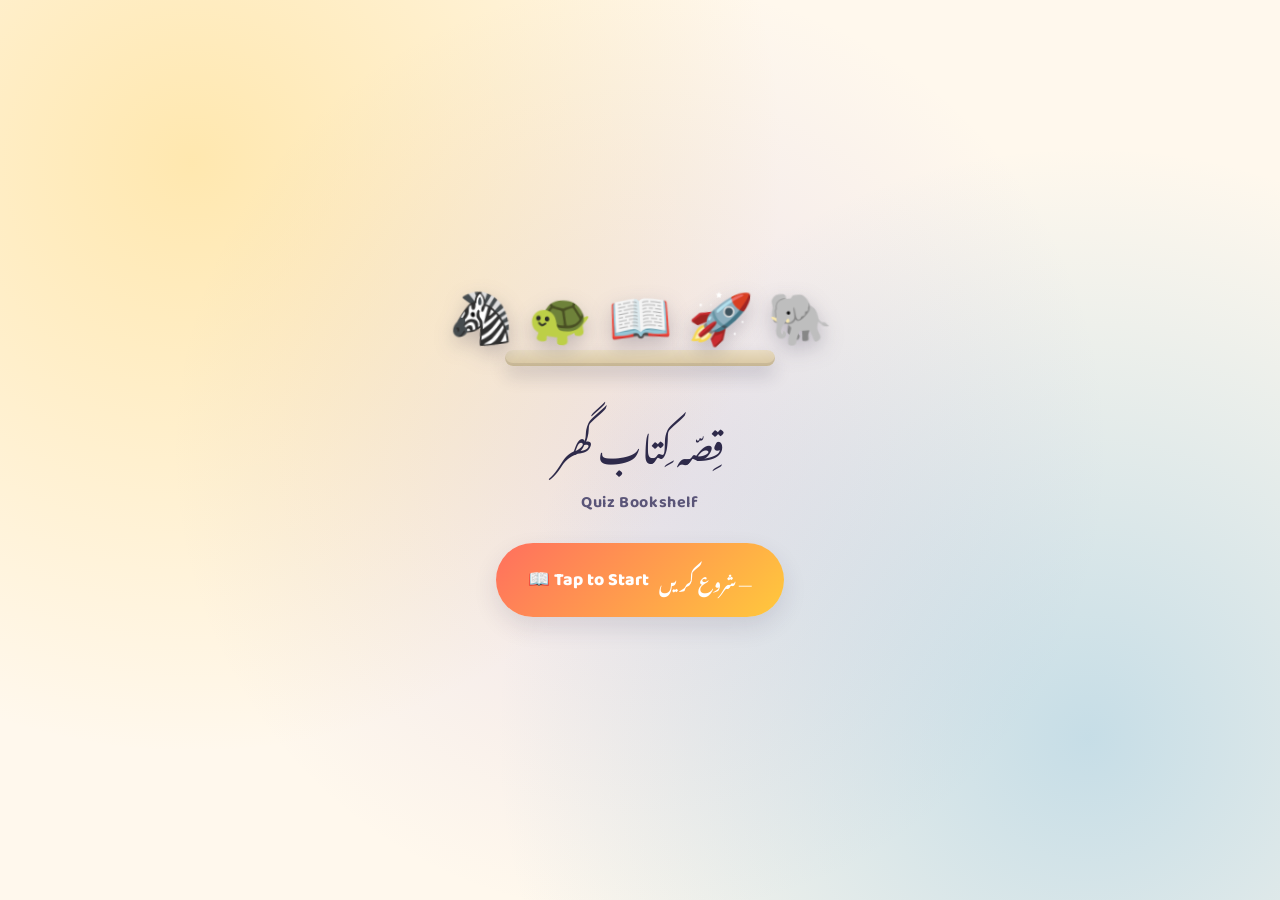
<file: index.html>
<!DOCTYPE html>
<html lang="en">
<head>
<meta charset="UTF-8">
<meta name="viewport" content="width=device-width, initial-scale=1.0">
<title>Quiz Bookshelf | قِصّہ کِتاب گھر</title>
<link rel="preconnect" href="https://fonts.googleapis.com">
<link rel="preconnect" href="https://fonts.gstatic.com" crossorigin>
<link href="https://fonts.googleapis.com/css2?family=Baloo+2:wght@500;600;700;800&family=Nunito:ital,wght@0,400;0,600;0,700;1,700&family=Noto+Nastaliq+Urdu:wght@500;700&family=Noto+Sans+Arabic:wght@500;600;700&display=swap" rel="stylesheet">
<link rel="stylesheet" href="style.css">
</head>
<body>
<div id="splashScreen">
  <div class="splash-shelf-wrap">
    <span class="splash-sparkle" style="top:-22px; left:-26px; animation-delay:.3s;">✨</span>
    <span class="splash-sparkle" style="top:-6px; right:-30px; animation-delay:1s;">⭐</span>
    <span class="splash-sparkle" style="bottom:-4px; left:44%; animation-delay:1.6s;">✨</span>
    <div class="splash-shelf">
      <div class="splash-book" style="--tilt:-6deg;">🦓</div>
      <div class="splash-book" style="--tilt:4deg;">🐢</div>
      <div class="splash-book" style="--tilt:-3deg;">📖</div>
      <div class="splash-book" style="--tilt:5deg;">🚀</div>
      <div class="splash-book" style="--tilt:-4deg;">🐘</div>
    </div>
    <div class="splash-plank"></div>
  </div>
  <div class="splash-title-wrap">
    <p class="splash-title-ur">قِصّہ کِتاب گھر</p>
    <p class="splash-title-en">Quiz Bookshelf</p>
  </div>
  <button class="splash-start-btn" id="splashStartBtn" aria-label="Tap to start — شروع کریں">
    📖 Tap to Start <span class="ur">— شروع کریں</span>
  </button>
</div>

<div id="app"></div>

<script src="shared.js"></script>
<script>
/* ============================ QUIZ-ONLY APP ============================ */
let view = 'home'; // home | bookDetail | quiz | result
let currentBookId = null;
let quizState = null; // {questions, pos, score, answeredThis, mode:'page'|'combined', pageLabel}

const app = document.getElementById('app');

function topbar(){
  return `
  <div class="topbar">
    <div class="brand">
      <div class="brand-badge">📚</div>
      <div class="brand-text">${esc(t('title'))}<small>قِصّہ کِتاب گھر</small></div>
    </div>
    <div class="topbar-actions">
      <button class="pill-btn ghost" id="langBtn">🌐 ${esc(t('langToggle'))}</button>
    </div>
  </div>`;
}
function bindTopbar(){
  const langBtn = document.getElementById('langBtn');
  if(langBtn) langBtn.addEventListener('click', ()=>{ lang = lang==='en'?'ur':'en'; localStorage.setItem(LANG_KEY, lang); setLangDir(); render(); });
}

/* ---------- Home ---------- */
function renderHome(){
  const books = data.books;
  const rows = [];
  for(let i=0;i<books.length;i+=4) rows.push(books.slice(i,i+4));

  const shelfHTML = books.length===0
    ? `<div class="empty-shelf">📖<br><br>${esc(t('noBooks'))}</div>`
    : rows.map(row => `
        <div class="shelf-books">
          ${row.map(b=>`
            <button class="book-card" style="--tilt:${(Math.random()*6-3).toFixed(1)}deg; background:linear-gradient(160deg, ${b.color}, ${shade(b.color,-18)});" data-book="${b.id}">
              <div class="book-icon">${b.icon||'📗'}</div>
              <div class="book-title-ur">${esc(b.title)}</div>
              <div class="book-meta">${esc(t('pagesCount')(b.pages.length))} · ${esc(t('questionsCount')(bookQuestionCount(b)))}</div>
            </button>`).join('')}
        </div>
        <div class="shelf-plank"></div>
      `).join('');

  app.innerHTML = `
    ${topbar()}
    <div class="hero">
      <h1>${esc(t('title'))}</h1>
      <div class="ur-title">قِصّہ کِتاب گھر</div>
      <p>${esc(t('subtitle'))}</p>
    </div>
    <div class="shelf-row">${shelfHTML}</div>
  `;
  bindTopbar();
  app.querySelectorAll('.book-card').forEach(btn=>{
    btn.addEventListener('click', ()=>{
      currentBookId = btn.dataset.book;
      view = 'bookDetail';
      render();
    });
  });
}

/* ---------- Book detail: pick a page or the full-book quiz ---------- */
function renderBookDetail(){
  const book = data.books.find(b=>b.id===currentBookId);
  const pages = sortedPages(book);
  const total = bookQuestionCount(book);

  const pagesHTML = pages.length===0
    ? `<div class="empty-shelf">📄<br><br>${esc(t('noPagesInBook'))}</div>`
    : `<div class="pages-grid">
        ${pages.map(p=>`
          <button class="page-card" data-page="${p.id}" ${p.questions.length===0?'disabled style="opacity:.5;"':''}>
            <div class="page-num">${esc(t('page')(p.number))}</div>
            <div class="page-sub">${esc(t('questionsCount')(p.questions.length))}</div>
          </button>`).join('')}
      </div>`;

  app.innerHTML = `
    ${topbar()}
    <div class="book-detail-header">
      <button class="pill-btn ghost" id="backHomeBtn">← ${esc(t('backHome'))}</button>
      <div class="book-detail-title">
        <span class="icon">${esc(book.icon)}</span>
        <span class="ur">${esc(book.title)}</span>
      </div>
      <div></div>
    </div>
    ${total>0 ? `
      <div class="full-quiz-card">
        <div class="fq-text">
          <span class="fq-icon">🏆</span>
          <div>
            <h3>${esc(t('fullQuizTitle'))}</h3>
            <p>${esc(t('fullQuizDesc'))} · ${esc(t('questionsCount')(total))}</p>
          </div>
        </div>
        <button id="fullQuizBtn">${esc(t('startQuizBtn'))} →</button>
      </div>` : ''}
    ${pagesHTML}
  `;
  bindTopbar();
  document.getElementById('backHomeBtn').addEventListener('click', ()=>{ view='home'; currentBookId=null; render(); });
  const fqBtn = document.getElementById('fullQuizBtn');
  if(fqBtn) fqBtn.addEventListener('click', ()=> startQuiz(currentBookId, null));
  app.querySelectorAll('.page-card:not([disabled])').forEach(btn=>{
    btn.addEventListener('click', ()=> startQuiz(currentBookId, btn.dataset.page));
  });
}

/* ---------- Quiz ---------- */
function shuffleArray(arr){
  const a = arr.slice();
  for(let i=a.length-1;i>0;i--){
    const j = Math.floor(Math.random()*(i+1));
    [a[i],a[j]] = [a[j],a[i]];
  }
  return a;
}
/* Returns a fresh copy of the question with its options (and correct index) shuffled. */
function shuffleQuestionOptions(q){
  const order = shuffleArray(q.options.map((_,i)=>i)); // shuffled list of original indices
  return {
    ...q,
    options: order.map(i=>q.options[i]),
    correct: order.indexOf(q.correct)
  };
}
function startQuiz(bookId, pageId){
  currentBookId = bookId;
  const book = data.books.find(b=>b.id===bookId);
  let questions, pageLabel;
  if(pageId){
    const page = book.pages.find(p=>p.id===pageId);
    questions = page.questions.slice();
    pageLabel = t('page')(page.number);
  } else {
    questions = sortedPages(book).flatMap(p=>p.questions);
    pageLabel = t('fullQuizTitle');
  }
  if(questions.length===0){ alert(t('pageEmptyNote')); return; }
  questions = shuffleArray(questions).map(shuffleQuestionOptions);
  quizState = { questions, pos:0, score:0, answeredThis:false, mode: pageId?'page':'combined', pageId, pageLabel };
  view='quiz';
  render();
}
function renderQuiz(){
  const book = data.books.find(b=>b.id===currentBookId);
  const q = quizState.questions[quizState.pos];
  const total = quizState.questions.length;
  const pct = Math.round((quizState.pos)/total*100);

  app.innerHTML = `
    ${topbar()}
    <div class="quiz-header">
      <button class="pill-btn ghost" id="backHomeBtn">← ${esc(t('backToBook'))}</button>
      <div class="quiz-book-title">${esc(book.icon)} ${esc(book.title)} — <span style="font-size:1rem;">${esc(quizState.pageLabel)}</span></div>
      <div style="font-weight:700;color:var(--ink-soft);">${esc(t('question'))} ${quizState.pos+1} ${esc(t('of'))} ${total}</div>
    </div>
    <div class="progress-track"><div class="progress-fill" style="width:${pct}%"></div></div>
    <div class="question-card"><div class="question-text">${esc(q.text)}</div></div>
    <div class="options-grid" id="optionsGrid">
      ${q.options.map((opt,i)=>`
        <div class="option-card" data-idx="${i}">
          <button class="flip-trigger">
            <div class="card-inner">
              <div class="card-face card-front">${esc(opt)}</div>
              <div class="card-face card-back"><span class="icon"></span><span class="back-text"></span><span class="label"></span></div>
            </div>
          </button>
        </div>`).join('')}
    </div>
    <div class="quiz-footer">
      <div></div>
      <button class="next-btn" id="nextBtn">${quizState.pos===total-1 ? esc(t('finish')) : esc(t('next'))} →</button>
    </div>
  `;
  document.getElementById('backHomeBtn').addEventListener('click', ()=>{ view='bookDetail'; quizState=null; render(); });

  app.querySelectorAll('.option-card').forEach(card=>{
    card.querySelector('.flip-trigger').addEventListener('click', ()=>{
      if(quizState.answeredThis) return;
      quizState.answeredThis = true;
      const idx = parseInt(card.dataset.idx,10);
      const isCorrect = idx === q.correct;
      card.classList.add('flipped', isCorrect?'correct':'incorrect');
      card.querySelector('.card-back .icon').textContent = isCorrect ? '✓' : '✕';
      card.querySelector('.card-back .back-text').textContent = q.options[idx];
      card.querySelector('.card-back .label').textContent = isCorrect ? t('flipHintCorrect') : t('flipHintIncorrect');
      if(isCorrect) quizState.score++;
      app.querySelectorAll('.option-card').forEach(c=>{
        c.classList.add('disabled');
        const ci = parseInt(c.dataset.idx,10);
        if(ci===q.correct && c!==card){
          c.classList.add('flipped','correct');
          c.querySelector('.card-back .icon').textContent='✓';
          c.querySelector('.card-back .back-text').textContent = q.options[ci];
          c.querySelector('.card-back .label').textContent = t('flipHintCorrectAnswer');
        }
      });
      document.getElementById('nextBtn').classList.add('show');
    });
  });

  document.getElementById('nextBtn').addEventListener('click', ()=>{
    if(quizState.pos < total-1){
      quizState.pos++; quizState.answeredThis=false; render();
    } else {
      view='result'; render();
    }
  });
}

/* ---------- Result ---------- */
function renderResult(){
  const book = data.books.find(b=>b.id===currentBookId);
  const total = quizState.questions.length;
  const score = quizState.score;
  const ratio = score/total;
  const stars = ratio>=1 ? '⭐⭐⭐' : ratio>=0.6 ? '⭐⭐' : ratio>0 ? '⭐' : '💫';
  const msg = ratio>=1 ? t('great') : ratio>=0.6 ? t('good') : ratio>0.3 ? t('okay') : t('practice');

  app.innerHTML = `
    ${topbar()}
    <div class="hero" style="margin-top:10px;">
      <div class="ur-title">${esc(book.icon)} ${esc(book.title)} — ${esc(quizState.pageLabel)}</div>
    </div>
    <div class="result-card">
      <div class="stars">${stars}</div>
      <p style="font-weight:800;font-size:1.1rem;">${esc(msg)}</p>
      <p style="color:var(--ink-soft);margin:0;">${esc(t('yourScore'))}</p>
      <p class="result-score">${score} / ${total}</p>
      <div class="result-actions">
        <button class="btn-solid" id="retakeBtn">🔁 ${esc(t('retake'))}</button>
        <button class="btn-outline" id="bookBtn2">📘 ${esc(t('backToBook'))}</button>
        <button class="btn-outline" id="homeBtn2">🏠 ${esc(t('home'))}</button>
      </div>
    </div>
  `;
  bindTopbar();
  document.getElementById('retakeBtn').addEventListener('click', ()=>{ startQuiz(currentBookId, quizState.pageId||null); });
  document.getElementById('bookBtn2').addEventListener('click', ()=>{ view='bookDetail'; quizState=null; render(); });
  document.getElementById('homeBtn2').addEventListener('click', ()=>{ view='home'; currentBookId=null; quizState=null; render(); });
}

/* ---------- Router ---------- */
function render(){
  setLangDir();
  if(view==='home') renderHome();
  else if(view==='bookDetail') renderBookDetail();
  else if(view==='quiz') renderQuiz();
  else if(view==='result') renderResult();
}
render();

/* ---------- Launch splash screen ---------- */
(function(){
  const splash = document.getElementById('splashScreen');
  if(!splash) return;
  let dismissed = false;
  function dismiss(){
    if(dismissed) return;
    dismissed = true;
    splash.classList.add('hide');
    document.removeEventListener('keydown', onKey);
    setTimeout(()=>{ splash.remove(); }, 550);
  }
  function onKey(e){ if(e.key==='Enter' || e.key===' '){ e.preventDefault(); dismiss(); } }
  splash.addEventListener('click', dismiss);
  document.addEventListener('keydown', onKey);
})();
</script>
</body>
</html>
</file>
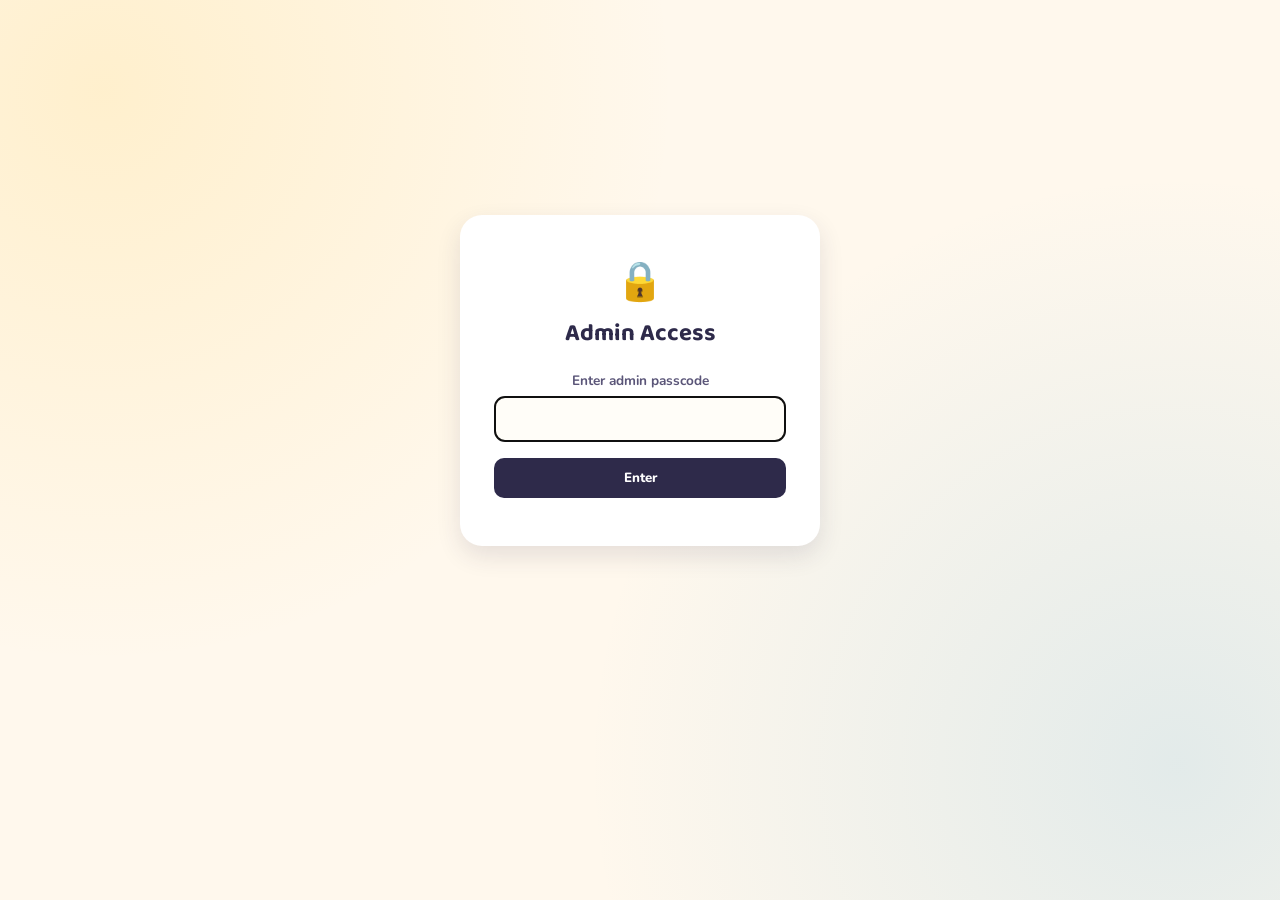
<file: admin.html>
<!DOCTYPE html>
<html lang="en">
<head>
<meta charset="UTF-8">
<meta name="viewport" content="width=device-width, initial-scale=1.0">
<title>Admin — Quiz Bookshelf</title>
<meta name="robots" content="noindex, nofollow">
<link rel="preconnect" href="https://fonts.googleapis.com">
<link rel="preconnect" href="https://fonts.gstatic.com" crossorigin>
<link href="https://fonts.googleapis.com/css2?family=Baloo+2:wght@500;600;700;800&family=Nunito:ital,wght@0,400;0,600;0,700;1,700&family=Noto+Nastaliq+Urdu:wght@500;700&family=Noto+Sans+Arabic:wght@500;600;700&display=swap" rel="stylesheet">
<link rel="stylesheet" href="style.css">
</head>
<body>
<div id="app"></div>

<script src="shared.js"></script>
<script>
/* ============================ ADMIN PASSCODE GATE ============================ */
/* NOTE: this is a light deterrent, not real security — anyone who views this
   file's source can read the passcode below. It just keeps casual visitors
   (and kids clicking around) from stumbling into the admin tools; it does not
   protect the data itself, since it all lives in the browser's localStorage.
   Change ADMIN_PASSCODE to whatever you like before you host this. */
const ADMIN_PASSCODE = 'kachwa2026';
let unlocked = sessionStorage.getItem('adminUnlocked') === '1';

const app = document.getElementById('app');

function renderGate(){
  app.innerHTML = `
    <div class="gate-wrap">
      <div class="gate-card">
        <div class="gate-icon">🔒</div>
        <h2>${esc(t('passcodeTitle'))}</h2>
        <div class="field">
          <label>${esc(t('passcodeLabel'))}</label>
          <input type="password" id="passcodeInput" autofocus>
        </div>
        <button class="btn-primary" id="passcodeBtn" style="width:100%;">${esc(t('passcodeBtn'))}</button>
        <div class="inline-msg bad" id="passcodeMsg"></div>
      </div>
    </div>
  `;
  const tryUnlock = ()=>{
    const val = document.getElementById('passcodeInput').value;
    if(val === ADMIN_PASSCODE){
      unlocked = true;
      sessionStorage.setItem('adminUnlocked','1');
      render();
    } else {
      document.getElementById('passcodeMsg').textContent = t('passcodeWrong');
    }
  };
  document.getElementById('passcodeBtn').addEventListener('click', tryUnlock);
  document.getElementById('passcodeInput').addEventListener('keydown', (e)=>{ if(e.key==='Enter') tryUnlock(); });
}

/* ============================ ADMIN APP ============================ */
let adminTab = 'books';
let adminSelectedBookId = null;
let adminSelectedPageId = null;
let editingBookId = null;
let newBookColor = PALETTE[0];
let newBookIcon = ICONS[0];
let editingPageId = null;
let editingQuestionId = null;
let currentOptionCount = 4; // how many option rows shown in the question form

function topbar(){
  return `
  <div class="topbar">
    <div class="brand">
      <div class="brand-badge">⚙️</div>
      <div class="brand-text">${esc(t('title'))}<small>ایڈمن</small></div>
    </div>
    <div class="topbar-actions">
      <button class="pill-btn ghost" id="langBtn">🌐 ${esc(t('langToggle'))}</button>
      <a class="pill-btn" href="index.html">🏠 ${esc(t('backHome'))}</a>
    </div>
  </div>`;
}
function bindTopbar(){
  const langBtn = document.getElementById('langBtn');
  if(langBtn) langBtn.addEventListener('click', ()=>{ lang = lang==='en'?'ur':'en'; localStorage.setItem(LANG_KEY, lang); setLangDir(); render(); });
}

function ensureSelections(){
  if(!adminSelectedBookId && data.books.length) adminSelectedBookId = data.books[0].id;
  const book = data.books.find(b=>b.id===adminSelectedBookId);
  if(book){
    const pages = sortedPages(book);
    if(!pages.find(p=>p.id===adminSelectedPageId)) adminSelectedPageId = pages.length ? pages[0].id : null;
  } else {
    adminSelectedPageId = null;
  }
  return book;
}

function renderAdmin(){
  app.innerHTML = `
    ${topbar()}
    <div class="admin-header"><h1 style="font-family:'Baloo 2',sans-serif;">${esc(t('adminTitle'))}</h1></div>
    <div class="tabs">
      <button class="tab-btn ${adminTab==='books'?'active':''}" data-tab="books">${esc(t('tabBooks'))}</button>
      <button class="tab-btn ${adminTab==='pages'?'active':''}" data-tab="pages">${esc(t('tabPages'))}</button>
      <button class="tab-btn ${adminTab==='questions'?'active':''}" data-tab="questions">${esc(t('tabQuestions'))}</button>
      <button class="tab-btn ${adminTab==='bulk'?'active':''}" data-tab="bulk">${esc(t('tabBulk'))}</button>
      <button class="tab-btn ${adminTab==='data'?'active':''}" data-tab="data">${esc(t('tabData'))}</button>
    </div>
    <div id="adminPanelHost"></div>
  `;
  bindTopbar();
  app.querySelectorAll('.tab-btn').forEach(b=>b.addEventListener('click', ()=>{ adminTab=b.dataset.tab; render(); }));
  const host = document.getElementById('adminPanelHost');
  if(adminTab==='books') host.innerHTML = booksPanelHTML();
  if(adminTab==='pages') host.innerHTML = pagesPanelHTML();
  if(adminTab==='questions') host.innerHTML = questionsPanelHTML();
  if(adminTab==='bulk') host.innerHTML = bulkPanelHTML();
  if(adminTab==='data') host.innerHTML = dataPanelHTML();
  bindAdminPanel();
}

/* ---- Books tab ---- */
function booksPanelHTML(){
  const editing = editingBookId ? data.books.find(b=>b.id===editingBookId) : null;
  return `
    <div class="panel">
      <h3>${editing ? t('edit') : esc(t('addBook'))}</h3>
      <div class="field">
        <label>${esc(t('bookTitleLabel'))}</label>
        <input type="text" class="urdu-input" id="bookTitleInput" placeholder="${esc(t('bookTitlePh'))}" value="${editing?esc(editing.title):''}">
      </div>
      <div class="row2">
        <div class="field">
          <label>${esc(t('colorLabel'))}</label>
          <div class="color-swatches" id="colorSwatches">
            ${PALETTE.map(c=>`<div class="swatch ${((editing?editing.color:newBookColor)===c)?'selected':''}" data-color="${c}" style="background:${c}"></div>`).join('')}
          </div>
        </div>
        <div class="field">
          <label>${esc(t('iconLabel'))}</label>
          <div class="icon-choices" id="iconChoices">
            ${ICONS.map(ic=>`<div class="icon-choice ${((editing?editing.icon:newBookIcon)===ic)?'selected':''}" data-icon="${ic}">${ic}</div>`).join('')}
          </div>
        </div>
      </div>
      <button class="btn-primary" id="saveBookBtn">${esc(t('saveBook'))}</button>
      ${editing ? `<button class="btn-secondary" id="cancelEditBtn" style="margin-inline-start:8px;">${esc(t('cancel'))}</button>` : ''}
    </div>
    <div class="panel">
      <h3>${esc(t('yourBooks'))}</h3>
      ${data.books.length===0 ? `<div class="empty-hint">${esc(t('noBooks'))}</div>` : data.books.map(b=>`
        <div class="list-row">
          <div>
            <span class="swatch-dot" style="background:${b.color}"></span>
            <span class="label">${b.icon} ${esc(b.title)}</span>
            <div class="sub">${t('pagesCount')(b.pages.length)} · ${t('questionsCount')(bookQuestionCount(b))}</div>
          </div>
          <div class="list-actions">
            <button class="btn-secondary" data-editbook="${b.id}">${esc(t('edit'))}</button>
            <button class="btn-danger" data-delbook="${b.id}">${esc(t('delete'))}</button>
          </div>
        </div>
      `).join('')}
    </div>
  `;
}

/* ---- Pages tab ---- */
function pagesPanelHTML(){
  const book = ensureSelections();
  const selectorHTML = `
    <div class="panel">
      <div class="field">
        <label>${esc(t('selectBook'))}</label>
        <select id="bookSelectPages" ${data.books.length===0?'disabled':''}>
          ${data.books.map(b=>`<option value="${b.id}" ${b.id===adminSelectedBookId?'selected':''}>${b.icon} ${esc(b.title)}</option>`).join('')}
        </select>
      </div>
    </div>`;
  if(!book){
    return selectorHTML + `<div class="panel"><div class="empty-hint">${esc(t('noBooks'))}</div></div>`;
  }
  const editing = editingPageId ? book.pages.find(p=>p.id===editingPageId) : null;
  const suggestedNext = book.pages.length ? Math.max(...book.pages.map(p=>p.number))+1 : 1;

  const formHTML = `
    <div class="panel">
      <h3>${editing ? t('edit') : esc(t('addPageTitle'))}</h3>
      <div class="field">
        <label>${esc(t('pageNumberLabel'))}</label>
        <input type="text" inputmode="numeric" id="pageNumberInput" placeholder="${esc(t('pageNumberPh'))}" value="${editing?editing.number:suggestedNext}">
      </div>
      <button class="btn-primary" id="savePageBtn">${esc(t('savePageBtn'))}</button>
      ${editing ? `<button class="btn-secondary" id="cancelPageEditBtn" style="margin-inline-start:8px;">${esc(t('cancel'))}</button>` : ''}
    </div>`;

  const pages = sortedPages(book);
  const listHTML = `
    <div class="panel">
      <h3>${esc(t('yourPages'))}</h3>
      ${pages.length===0 ? `<div class="empty-hint">${esc(t('noPagesYet'))}</div>` : pages.map(p=>`
        <div class="list-row">
          <div>
            <span class="label" style="font-family:'Baloo 2',sans-serif; direction:ltr;">${esc(t('page')(p.number))}</span>
            <div class="sub">${t('questionsCount')(p.questions.length)}</div>
          </div>
          <div class="list-actions">
            <button class="btn-secondary" data-editpage="${p.id}">${esc(t('edit'))}</button>
            <button class="btn-danger" data-delpage="${p.id}">${esc(t('delete'))}</button>
          </div>
        </div>
      `).join('')}
    </div>`;

  return selectorHTML + formHTML + listHTML;
}

/* ---- Questions tab (book + page scoped; supports 2-4 options) ---- */
function optionRowsHTML(existingOptions){
  const count = existingOptions ? existingOptions.length : currentOptionCount;
  let rows = '';
  for(let i=0;i<count;i++){
    rows += `
      <div class="opt-row">
        <span class="opt-letter">${String.fromCharCode(65+i)}</span>
        <input type="text" class="urdu-input" id="optInput${i}" value="${existingOptions?esc(existingOptions[i]):''}">
        ${count>2 ? `<button type="button" class="btn-secondary" data-removeopt="${i}">${esc(t('removeOption'))}</button>` : ''}
      </div>`;
  }
  return rows;
}
function bookPageSelectorsHTML(bookSelectId, pageSelectId){
  const book = ensureSelections();
  const pages = book ? sortedPages(book) : [];
  return `
    <div class="panel">
      <div class="row2">
        <div class="field">
          <label>${esc(t('selectBook'))}</label>
          <select id="${bookSelectId}" ${data.books.length===0?'disabled':''}>
            ${data.books.map(b=>`<option value="${b.id}" ${b.id===adminSelectedBookId?'selected':''}>${b.icon} ${esc(b.title)}</option>`).join('')}
          </select>
        </div>
        <div class="field">
          <label>${esc(t('selectPageLabel'))}</label>
          <select id="${pageSelectId}" ${pages.length===0?'disabled':''}>
            ${pages.map(p=>`<option value="${p.id}" ${p.id===adminSelectedPageId?'selected':''}>${esc(t('page')(p.number))}</option>`).join('')}
          </select>
        </div>
      </div>
    </div>`;
}
function questionsPanelHTML(){
  const book = ensureSelections();
  const selectorHTML = bookPageSelectorsHTML('bookSelect','pageSelect');
  const page = book ? sortedPages(book).find(p=>p.id===adminSelectedPageId) : null;

  if(!book || !page){
    return selectorHTML + `<div class="panel"><div class="empty-hint">${esc(t('pickBookFirst'))}</div></div>`;
  }

  const editing = editingQuestionId ? page.questions.find(q=>q.id===editingQuestionId) : null;
  if(editing) currentOptionCount = editing.options.length;

  const formHTML = `
    <div class="panel">
      <h3>${esc(t('addQuestionTitle'))}</h3>
      <div class="field">
        <label>${esc(t('questionLabel'))}</label>
        <textarea class="urdu-input" id="qTextInput" placeholder="${esc(t('questionPh'))}">${editing?esc(editing.text):''}</textarea>
      </div>
      <div class="field">
        <label>${esc(t('optionLabel'))}</label>
        <div id="optionRowsHost">${optionRowsHTML(editing?editing.options:null)}</div>
        ${currentOptionCount<4 ? `<button type="button" class="btn-secondary" id="addOptionBtn">${esc(t('addOption'))}</button>` : ''}
      </div>
      <div class="field">
        <label>${esc(t('correctLabel'))}</label>
        <select id="correctSelect">
          ${Array.from({length:currentOptionCount}).map((_,i)=>`<option value="${i}" ${editing && editing.correct===i?'selected':''}>${String.fromCharCode(65+i)}</option>`).join('')}
        </select>
      </div>
      <button class="btn-primary" id="saveQuestionBtn">${editing?esc(t('updateQuestionBtn')):esc(t('addQuestionBtn'))}</button>
      ${editing ? `<button class="btn-secondary" id="cancelQEditBtn" style="margin-inline-start:8px;">${esc(t('cancel'))}</button>` : ''}
    </div>`;

  const listHTML = `
    <div class="panel">
      <h3>${esc(t('existingQuestions'))} — ${esc(t('page')(page.number))}</h3>
      ${page.questions.length===0 ? `<div class="empty-hint">${esc(t('noQuestionsInBook'))}</div>` : page.questions.map((q,qi)=>`
        <div class="q-item">
          <div class="q-text">${qi+1}. ${esc(q.text)}</div>
          <div class="opts">
            ${q.options.map((o,i)=>`<span class="${i===q.correct?'correct-opt':''}">${String.fromCharCode(65+i)}) ${esc(o)}</span>`).join('')}
          </div>
          <div class="q-actions">
            <button class="btn-secondary" data-editq="${q.id}">${esc(t('edit'))}</button>
            <button class="btn-danger" data-delq="${q.id}">${esc(t('delete'))}</button>
          </div>
        </div>
      `).join('')}
    </div>`;

  return selectorHTML + formHTML + listHTML;
}

/* ---- Bulk import tab (book + page scoped; accepts 2-4 options; C/D optional) ---- */
function bulkPanelHTML(){
  const book = ensureSelections();
  const selectorHTML = bookPageSelectorsHTML('bulkBookSelect','bulkPageSelect');

  return `
    ${selectorHTML}
    <div class="panel">
      <h3>${esc(t('bulkTitle'))}</h3>
      <div class="help-box">${esc(t('bulkHelp'))}</div>
      <div class="field">
        <label>${esc(t('bulkTitle'))}</label>
        <textarea class="urdu-input" id="bulkTextArea" placeholder="${esc(t('bulkPlaceholder'))}" style="min-height:220px;" ${!book?'disabled':''}></textarea>
      </div>
      <button class="btn-primary" id="bulkParseBtn" ${!book?'disabled':''}>${esc(t('bulkParse'))}</button>
      ${!book ? `<div class="empty-hint">${esc(t('noBooks'))}</div>` : ''}
      <div class="inline-msg" id="bulkMsg"></div>
    </div>
  `;
}

/* ---- Data / backup tab ---- */
function dataPanelHTML(){
  return `
    <div class="panel">
      <h3>${esc(t('dataTitle'))}</h3>
      <p class="empty-hint" style="padding:0 0 10px;">${esc(t('dataSubtitle'))}</p>
      <div class="data-actions">
        <button class="btn-primary" id="exportBtn">⬇️ ${esc(t('dataExport'))}</button>
        <button class="btn-secondary" id="importBtn">⬆️ ${esc(t('dataImport'))}</button>
        <button class="btn-danger" id="resetBtn">${esc(t('dataReset'))}</button>
      </div>
      <input type="file" id="jsonFileInput" accept="application/json">
      <div class="inline-msg" id="dataMsg"></div>
    </div>
  `;
}

/* ---- Admin bindings ---- */
function bindAdminPanel(){
  if(adminTab==='books'){
    document.querySelectorAll('#colorSwatches .swatch').forEach(sw=>{
      sw.addEventListener('click', ()=>{
        document.querySelectorAll('#colorSwatches .swatch').forEach(s=>s.classList.remove('selected'));
        sw.classList.add('selected');
        newBookColor = sw.dataset.color;
      });
    });
    document.querySelectorAll('#iconChoices .icon-choice').forEach(ic=>{
      ic.addEventListener('click', ()=>{
        document.querySelectorAll('#iconChoices .icon-choice').forEach(s=>s.classList.remove('selected'));
        ic.classList.add('selected');
        newBookIcon = ic.dataset.icon;
      });
    });
    document.getElementById('saveBookBtn').addEventListener('click', ()=>{
      const title = document.getElementById('bookTitleInput').value.trim();
      if(!title){ return; }
      const selectedColor = document.querySelector('#colorSwatches .swatch.selected')?.dataset.color || PALETTE[0];
      const selectedIcon = document.querySelector('#iconChoices .icon-choice.selected')?.dataset.icon || ICONS[0];
      if(editingBookId){
        const b = data.books.find(x=>x.id===editingBookId);
        b.title=title; b.color=selectedColor; b.icon=selectedIcon;
      } else {
        data.books.push({ id:uid('b'), title, color:selectedColor, icon:selectedIcon, pages:[] });
      }
      editingBookId=null; saveData(data); render();
    });
    const cancelBtn = document.getElementById('cancelEditBtn');
    if(cancelBtn) cancelBtn.addEventListener('click', ()=>{ editingBookId=null; render(); });
    document.querySelectorAll('[data-editbook]').forEach(b=>b.addEventListener('click', ()=>{
      editingBookId = b.dataset.editbook; render();
    }));
    document.querySelectorAll('[data-delbook]').forEach(b=>b.addEventListener('click', ()=>{
      if(confirm(t('deleteBookConfirm'))){
        data.books = data.books.filter(x=>x.id!==b.dataset.delbook);
        if(adminSelectedBookId===b.dataset.delbook){ adminSelectedBookId=null; adminSelectedPageId=null; }
        saveData(data); render();
      }
    }));
  }

  if(adminTab==='pages'){
    const sel = document.getElementById('bookSelectPages');
    if(sel) sel.addEventListener('change', ()=>{ adminSelectedBookId=sel.value; adminSelectedPageId=null; editingPageId=null; render(); });
    const saveP = document.getElementById('savePageBtn');
    if(saveP) saveP.addEventListener('click', ()=>{
      const book = data.books.find(b=>b.id===adminSelectedBookId);
      const num = parseInt(document.getElementById('pageNumberInput').value,10);
      if(!book || isNaN(num)) return;
      if(editingPageId){
        const p = book.pages.find(x=>x.id===editingPageId);
        p.number = num;
      } else {
        book.pages.push({ id:uid('pg'), number:num, questions:[] });
      }
      editingPageId=null; saveData(data); render();
    });
    const cancelP = document.getElementById('cancelPageEditBtn');
    if(cancelP) cancelP.addEventListener('click', ()=>{ editingPageId=null; render(); });
    document.querySelectorAll('[data-editpage]').forEach(b=>b.addEventListener('click', ()=>{
      editingPageId = b.dataset.editpage; render();
    }));
    document.querySelectorAll('[data-delpage]').forEach(b=>b.addEventListener('click', ()=>{
      if(confirm(t('deletePageConfirm'))){
        const book = data.books.find(b=>b.id===adminSelectedBookId);
        book.pages = book.pages.filter(p=>p.id!==b.dataset.delpage);
        if(adminSelectedPageId===b.dataset.delpage) adminSelectedPageId=null;
        saveData(data); render();
      }
    }));
  }

  if(adminTab==='questions'){
    const bookSel = document.getElementById('bookSelect');
    if(bookSel) bookSel.addEventListener('change', ()=>{ adminSelectedBookId=bookSel.value; adminSelectedPageId=null; editingQuestionId=null; currentOptionCount=4; render(); });
    const pageSel = document.getElementById('pageSelect');
    if(pageSel) pageSel.addEventListener('change', ()=>{ adminSelectedPageId=pageSel.value; editingQuestionId=null; currentOptionCount=4; render(); });

    const addOptBtn = document.getElementById('addOptionBtn');
    if(addOptBtn) addOptBtn.addEventListener('click', ()=>{
      if(currentOptionCount<4){ currentOptionCount++; render(); }
    });
    document.querySelectorAll('[data-removeopt]').forEach(b=>b.addEventListener('click', ()=>{
      if(currentOptionCount>2){ currentOptionCount--; render(); }
    }));

    const saveQ = document.getElementById('saveQuestionBtn');
    if(saveQ) saveQ.addEventListener('click', ()=>{
      const book = data.books.find(b=>b.id===adminSelectedBookId);
      const page = book.pages.find(p=>p.id===adminSelectedPageId);
      const text = document.getElementById('qTextInput').value.trim();
      const opts = Array.from({length:currentOptionCount}).map((_,i)=>document.getElementById('optInput'+i).value.trim());
      const correct = parseInt(document.getElementById('correctSelect').value,10);
      if(!text || opts.some(o=>!o)) return;
      if(editingQuestionId){
        const q = page.questions.find(x=>x.id===editingQuestionId);
        q.text=text; q.options=opts; q.correct=correct;
      } else {
        page.questions.push({ id:uid('q'), text, options:opts, correct });
      }
      editingQuestionId=null; currentOptionCount=4; saveData(data); render();
    });
    const cancelQ = document.getElementById('cancelQEditBtn');
    if(cancelQ) cancelQ.addEventListener('click', ()=>{ editingQuestionId=null; currentOptionCount=4; render(); });
    document.querySelectorAll('[data-editq]').forEach(b=>b.addEventListener('click', ()=>{
      editingQuestionId=b.dataset.editq; render();
    }));
    document.querySelectorAll('[data-delq]').forEach(b=>b.addEventListener('click', ()=>{
      const book = data.books.find(b=>b.id===adminSelectedBookId);
      const page = book.pages.find(p=>p.id===adminSelectedPageId);
      page.questions = page.questions.filter(q=>q.id!==b.dataset.delq);
      saveData(data); render();
    }));
  }

  if(adminTab==='bulk'){
    const bookSel = document.getElementById('bulkBookSelect');
    if(bookSel) bookSel.addEventListener('change', ()=>{ adminSelectedBookId=bookSel.value; adminSelectedPageId=null; render(); });
    const pageSel = document.getElementById('bulkPageSelect');
    if(pageSel) pageSel.addEventListener('change', ()=>{ adminSelectedPageId=pageSel.value; render(); });

    const parseBtn = document.getElementById('bulkParseBtn');
    if(parseBtn) parseBtn.addEventListener('click', ()=>{
      const raw = document.getElementById('bulkTextArea').value;
      const msgEl = document.getElementById('bulkMsg');
      const book = data.books.find(b=>b.id===adminSelectedBookId);
      if(!book) return;

      const sections = splitByPageMarkers(raw);
      let totalImported = 0;
      let pagesTouched = 0;

      if(sections){
        // multi-page mode: route each section to its page, creating pages as needed
        sections.forEach(sec=>{
          const parsed = parseBulkText(sec.text);
          if(parsed.length===0) return;
          let page = book.pages.find(p=>p.number===sec.number);
          if(!page){ page = { id:uid('pg'), number:sec.number, questions:[] }; book.pages.push(page); }
          parsed.forEach(p=> page.questions.push({ id:uid('q'), text:p.text, options:p.options, correct:p.correct }));
          totalImported += parsed.length;
          pagesTouched++;
        });
        if(totalImported===0){
          msgEl.textContent = t('bulkNoneFound'); msgEl.className='inline-msg bad'; return;
        }
        saveData(data);
        msgEl.textContent = t('bulkSuccessMulti')(totalImported, pagesTouched); msgEl.className='inline-msg ok';
        document.getElementById('bulkTextArea').value='';
        render();
      } else {
        // single-page mode: use the page selected in the dropdown (existing behaviour)
        const page = book.pages.find(p=>p.id===adminSelectedPageId);
        if(!page){
          msgEl.textContent = t('pickBookFirst'); msgEl.className='inline-msg bad'; return;
        }
        const parsed = parseBulkText(raw);
        if(parsed.length===0){
          msgEl.textContent = t('bulkNoneFound'); msgEl.className='inline-msg bad'; return;
        }
        parsed.forEach(p=> page.questions.push({ id:uid('q'), text:p.text, options:p.options, correct:p.correct }));
        saveData(data);
        msgEl.textContent = t('bulkSuccess')(parsed.length); msgEl.className='inline-msg ok';
        document.getElementById('bulkTextArea').value='';
      }
    });
  }

  if(adminTab==='data'){
    document.getElementById('exportBtn').addEventListener('click', ()=>{
      const blob = new Blob([JSON.stringify(data,null,2)], {type:'application/json'});
      const url = URL.createObjectURL(blob);
      const a = document.createElement('a');
      a.href=url; a.download='quiz-bookshelf-data.json'; a.click();
      URL.revokeObjectURL(url);
    });
    const fileInput = document.getElementById('jsonFileInput');
    document.getElementById('importBtn').addEventListener('click', ()=> fileInput.click());
    fileInput.addEventListener('change', (e)=>{
      const file = e.target.files[0];
      if(!file) return;
      const reader = new FileReader();
      reader.onload = ()=>{
        const msgEl = document.getElementById('dataMsg');
        try{
          let parsed = JSON.parse(reader.result);
          if(!parsed.books || !Array.isArray(parsed.books)) throw new Error('bad shape');
          parsed = migrateToPages(parsed);
          data = parsed; saveData(data);
          msgEl.textContent = t('dataImportedOk'); msgEl.className='inline-msg ok';
          adminSelectedBookId=null; adminSelectedPageId=null;
        }catch(err){
          msgEl.textContent = t('dataImportedBad'); msgEl.className='inline-msg bad';
        }
      };
      reader.readAsText(file);
      fileInput.value='';
    });
    document.getElementById('resetBtn').addEventListener('click', ()=>{
      if(confirm(t('dataResetConfirm'))){
        data = JSON.parse(JSON.stringify(SAMPLE_DATA)); saveData(data);
        adminSelectedBookId=null; adminSelectedPageId=null; render();
      }
    });
  }
}

/* ---- Bulk text parser (2-4 options; C/D optional) ---- */
function parseBulkText(raw){
  const blocks = raw.split(/\n\s*\n/).map(b=>b.trim()).filter(Boolean);
  const results = [];
  blocks.forEach(block=>{
    const lines = block.split('\n').map(l=>l.trim()).filter(Boolean);
    let qText=null, opts=['','','',''], correctLetter=null;
    lines.forEach(line=>{
      let m;
      if(m = line.match(/^Q[:\.]\s*(.+)$/i)) qText = m[1].trim();
      else if(m = line.match(/^A\)\s*(.+)$/i)) opts[0]=m[1].trim();
      else if(m = line.match(/^B\)\s*(.+)$/i)) opts[1]=m[1].trim();
      else if(m = line.match(/^C\)\s*(.+)$/i)) opts[2]=m[1].trim();
      else if(m = line.match(/^D\)\s*(.+)$/i)) opts[3]=m[1].trim();
      else if(m = line.match(/^Correct[:\.]\s*([ABCDabcd])/)) correctLetter = m[1].toUpperCase();
    });
    const filledOpts = opts.filter(o=>o);
    if(qText && filledOpts.length>=2 && correctLetter){
      const correctIdx = correctLetter.charCodeAt(0)-65;
      if(correctIdx < filledOpts.length){
        results.push({ text:qText, options:filledOpts, correct:correctIdx });
      }
    }
  });
  return results;
}

/* Splits pasted text into per-page sections wherever a line like "Page: 3" or
   "صفحہ: 3" appears. Returns null if no such marker is found anywhere, so the
   caller can fall back to single-page (dropdown-selected) import. */
function splitByPageMarkers(raw){
  const markerRegex = /^(?:page|صفحہ)\s*[:\.]?\s*(\d+)\s*$/i;
  const lines = raw.split('\n');
  let sections = [];
  let current = null;
  let found = false;
  lines.forEach(line=>{
    const m = line.trim().match(markerRegex);
    if(m){
      found = true;
      current = { number: parseInt(m[1],10), lines: [] };
      sections.push(current);
    } else if(current){
      current.lines.push(line);
    }
    // lines before the first marker (if any) are ignored — nothing to attach them to
  });
  if(!found) return null;
  return sections.map(s=>({ number:s.number, text:s.lines.join('\n') }));
}

/* ============================ ROUTER ============================ */
function render(){
  setLangDir();
  if(!unlocked){ renderGate(); return; }
  renderAdmin();
}
render();
</script>
</body>
</html>
</file>
<file: style.css>
:root{
  --bg:#FFF8ED;
  --bg-shelf:#E9DCC3;
  --ink:#2E2A4A;
  --ink-soft:#5A5578;
  --coral:#FF6F5E;
  --sky:#4EA5D9;
  --sun:#FFC93C;
  --grape:#8E6FCE;
  --leaf:#4CAF7D;
  --tangerine:#FF9F1C;
  --berry:#F45B69;
  --good:#3FA66B;
  --good-dark:#2C7A4E;
  --bad:#E4572E;
  --bad-dark:#B23E1D;
  --paper-line:#E4D6B8;
  --radius-lg:22px;
  --radius-md:14px;
  --shadow:0 10px 24px rgba(46,42,74,0.12);
  --shadow-sm:0 4px 10px rgba(46,42,74,0.10);
}
*{box-sizing:border-box;}
html,body{margin:0;padding:0;}
body{
  background:
    radial-gradient(circle at 8% 10%, rgba(255,201,60,0.18), transparent 40%),
    radial-gradient(circle at 92% 85%, rgba(78,165,217,0.16), transparent 42%),
    var(--bg);
  color:var(--ink);
  font-family:'Nunito', sans-serif;
  min-height:100vh;
  -webkit-font-smoothing:antialiased;
}
body[dir="rtl"]{ font-family:'Noto Sans Arabic','Nunito',sans-serif; }
.urdu{
  font-family:'Noto Nastaliq Urdu','Noto Sans Arabic', serif;
  direction:rtl;
  unicode-bidi:isolate;
  line-height:2.1;
}
.urdu.plain{ font-family:'Noto Sans Arabic','Noto Nastaliq Urdu',serif; line-height:1.9; }
#app{ max-width:1080px; margin:0 auto; padding:20px 20px 64px; }
button{ font-family:inherit; cursor:pointer; border:none; }
a{ color:inherit; }

/* ---------- Top bar ---------- */
.topbar{ display:flex; align-items:center; justify-content:space-between; gap:12px; margin-bottom:10px; flex-wrap:wrap; }
.brand{ display:flex; align-items:center; gap:10px; }
.brand-badge{ width:42px; height:42px; border-radius:12px; background:linear-gradient(135deg,var(--coral),var(--sun)); display:flex; align-items:center; justify-content:center; font-size:22px; box-shadow:var(--shadow-sm); transform:rotate(-6deg); }
.brand-text{ font-family:'Baloo 2',sans-serif; font-weight:800; font-size:1.3rem; letter-spacing:.2px; }
.brand-text small{ display:block; font-family:'Noto Nastaliq Urdu',serif; font-weight:500; font-size:1rem; color:var(--ink-soft); direction:rtl; }
.topbar-actions{ display:flex; gap:8px; align-items:center; }
.pill-btn{
  background:#fff; color:var(--ink); border:2px solid var(--ink); border-radius:999px;
  padding:8px 16px; font-weight:700; font-size:.88rem; display:flex; align-items:center; gap:6px;
  transition:transform .15s ease, box-shadow .15s ease;
}
.pill-btn:hover{ transform:translateY(-2px); box-shadow:var(--shadow-sm); }
.pill-btn.ghost{ border-color:#D8CBAA; color:var(--ink-soft); }
.pill-btn.admin{ background:var(--ink); color:#fff; border-color:var(--ink); }

/* ---------- Hero / shelf header ---------- */
.hero{ text-align:center; margin:28px 0 8px; }
.hero h1{ font-family:'Baloo 2',sans-serif; font-size:2.4rem; margin:0 0 4px; color:var(--ink); }
.hero .ur-title{ font-family:'Noto Nastaliq Urdu',serif; font-size:2rem; direction:rtl; color:var(--coral); margin:0 0 10px; }
.hero p{ color:var(--ink-soft); font-weight:600; margin:0; }

.shelf-row{ margin-top:30px; }
.shelf-books{
  display:grid; grid-template-columns:repeat(auto-fill, minmax(150px,1fr)); gap:22px 18px;
  align-items:end; padding-bottom:14px;
}
.shelf-plank{
  height:16px; border-radius:8px;
  background:linear-gradient(180deg, var(--bg-shelf), #D8C6A0);
  box-shadow:0 8px 14px rgba(46,42,74,0.15), inset 0 -3px 0 rgba(0,0,0,0.08);
  margin-top:-6px;
}
.book-card{
  position:relative; border-radius:10px 10px 4px 4px; padding:16px 12px 14px;
  min-height:190px; display:flex; flex-direction:column; justify-content:flex-end;
  color:#fff; box-shadow:var(--shadow-sm); transform:rotate(var(--tilt,0deg));
  transition:transform .2s ease, box-shadow .2s ease;
  border:none; text-align:center;
}
.book-card::before{
  content:""; position:absolute; left:8px; top:0; bottom:0; width:6px;
  background:rgba(255,255,255,0.35); border-radius:4px;
}
.book-card:hover{ transform:translateY(-6px) rotate(0deg); box-shadow:var(--shadow); }
.book-icon{ font-size:2rem; margin-bottom:10px; filter:drop-shadow(0 2px 2px rgba(0,0,0,.15)); }
.book-title-ur{ font-family:'Noto Nastaliq Urdu',serif; font-size:1.25rem; direction:rtl; margin:0 0 4px; }
.book-meta{ font-size:.75rem; opacity:.92; font-weight:700; }
.empty-shelf{
  grid-column:1/-1; text-align:center; padding:40px 20px; color:var(--ink-soft);
  border:2px dashed #D8CBAA; border-radius:var(--radius-md); background:rgba(255,255,255,0.5);
}

/* ---------- Book detail (pages picker) ---------- */
.book-detail-header{ display:flex; align-items:center; justify-content:space-between; margin:18px 0 20px; gap:10px; flex-wrap:wrap; }
.book-detail-title{ display:flex; align-items:center; gap:10px; }
.book-detail-title .icon{ font-size:2rem; }
.book-detail-title .ur{ font-family:'Noto Nastaliq Urdu',serif; direction:rtl; font-size:1.8rem; color:var(--ink); }
.full-quiz-card{
  border-radius:var(--radius-lg); padding:22px 24px; color:#fff; box-shadow:var(--shadow);
  display:flex; align-items:center; justify-content:space-between; gap:16px; margin-bottom:26px;
  background:linear-gradient(120deg,var(--grape),var(--sky)); flex-wrap:wrap;
}
.full-quiz-card .fq-text{ display:flex; align-items:center; gap:14px; }
.full-quiz-card .fq-icon{ font-size:2.2rem; }
.full-quiz-card h3{ font-family:'Baloo 2',sans-serif; margin:0 0 2px; font-size:1.3rem; }
.full-quiz-card p{ margin:0; opacity:.9; font-size:.9rem; font-weight:600; }
.full-quiz-card button{ background:#fff; color:var(--grape); border-radius:999px; padding:11px 22px; font-weight:800; flex-shrink:0; }
.pages-grid{ display:grid; grid-template-columns:repeat(auto-fill, minmax(130px,1fr)); gap:16px; }
.page-card{
  background:#fff; border:2px solid #EFE3C8; border-radius:var(--radius-md); padding:18px 14px; text-align:center;
  transition:transform .15s ease, box-shadow .15s ease, border-color .15s ease;
}
.page-card:hover{ transform:translateY(-4px); box-shadow:var(--shadow-sm); border-color:var(--sky); }
.page-card .page-num{ font-family:'Baloo 2',sans-serif; font-weight:800; font-size:1.3rem; color:var(--ink); }
.page-card .page-sub{ font-size:.78rem; color:var(--ink-soft); font-weight:700; margin-top:4px; }

/* ---------- Quiz view ---------- */
.quiz-header{ display:flex; align-items:center; justify-content:space-between; margin:18px 0 6px; gap:10px; flex-wrap:wrap; }
.quiz-book-title{ font-family:'Noto Nastaliq Urdu',serif; direction:rtl; font-size:1.4rem; color:var(--ink); }
.progress-track{ height:10px; border-radius:999px; background:#EFE3C8; overflow:hidden; margin:10px 0 26px; }
.progress-fill{ height:100%; background:linear-gradient(90deg,var(--sun),var(--coral)); border-radius:999px; transition:width .4s ease; }
.question-card{
  background:#fff; border-radius:var(--radius-lg); padding:30px 26px; box-shadow:var(--shadow);
  margin-bottom:26px; position:relative; overflow:hidden;
}
.question-card::after{ content:"”"; position:absolute; right:14px; top:-18px; font-size:6rem; color:#F3E7CC; font-family:Georgia,serif; }
.question-text{ font-family:'Noto Nastaliq Urdu',serif; font-size:1.6rem; direction:rtl; text-align:right; color:var(--ink); position:relative; z-index:1; }
.options-grid{ display:grid; grid-template-columns:1fr 1fr; gap:16px; }
@media (max-width:560px){ .options-grid{ grid-template-columns:1fr; } }

.option-card{ perspective:1200px; height:128px; }
.option-card button.flip-trigger{ all:unset; display:block; width:100%; height:100%; cursor:pointer; }
.card-inner{
  position:relative; width:100%; height:100%; transition:transform .55s cubic-bezier(.4,.2,.2,1);
  transform-style:preserve-3d;
}
.option-card.flipped .card-inner{ transform:rotateY(180deg); }
.option-card.disabled .flip-trigger{ pointer-events:none; }
.card-face{
  position:absolute; inset:0; border-radius:var(--radius-md); backface-visibility:hidden;
  display:flex; align-items:center; justify-content:center; padding:10px 14px; text-align:center;
  box-shadow:var(--shadow-sm);
}
.card-front{
  background:#fff; border:2px solid #EFE3C8; font-family:'Noto Nastaliq Urdu',serif; direction:rtl;
  font-size:1.15rem; color:var(--ink); transition:border-color .2s, background .2s;
}
.option-card:not(.disabled):hover .card-front{ border-color:var(--sky); background:#F5FAFE; }
.card-back{
  transform:rotateY(180deg); color:#fff;
  flex-direction:column; gap:3px; padding:10px 12px;
}
.option-card.correct .card-back{ background:linear-gradient(135deg,var(--good),var(--good-dark)); }
.option-card.incorrect .card-back{ background:linear-gradient(135deg,var(--bad),var(--bad-dark)); }
.option-card.correct .card-front, .option-card.incorrect .card-front{ opacity:.4; }
.card-back .icon{ font-size:1.4rem; line-height:1; }
.card-back .back-text{
  font-family:'Noto Nastaliq Urdu','Noto Sans Arabic',serif; direction:rtl; font-size:1.05rem;
  font-weight:700; line-height:1.4;
}
.card-back .label{ font-family:'Baloo 2',sans-serif; font-weight:700; font-size:.78rem; opacity:.95; }

.quiz-footer{ display:flex; justify-content:space-between; align-items:center; margin-top:22px; }
.next-btn{
  background:var(--ink); color:#fff; border-radius:999px; padding:12px 26px; font-weight:800; font-size:1rem;
  opacity:0; transform:translateY(6px); transition:opacity .25s, transform .25s; pointer-events:none;
}
.next-btn.show{ opacity:1; transform:translateY(0); pointer-events:auto; }

.result-card{ background:#fff; border-radius:var(--radius-lg); box-shadow:var(--shadow); padding:40px 30px; text-align:center; }
.result-card .stars{ font-size:2.4rem; margin:6px 0 14px; letter-spacing:6px; }
.result-score{ font-family:'Baloo 2',sans-serif; font-size:2.6rem; color:var(--coral); margin:0; }
.result-actions{ display:flex; gap:12px; justify-content:center; margin-top:22px; flex-wrap:wrap; }
.btn-solid{ background:var(--sky); color:#fff; border-radius:999px; padding:12px 24px; font-weight:800; }
.btn-outline{ background:#fff; border:2px solid var(--ink); color:var(--ink); border-radius:999px; padding:12px 24px; font-weight:800; }

/* ---------- Admin ---------- */
.admin-header{ margin:18px 0 20px; }
.tabs{ display:flex; gap:8px; flex-wrap:wrap; margin-bottom:22px; }
.tab-btn{ background:#fff; border:2px solid #EFE3C8; border-radius:999px; padding:9px 18px; font-weight:700; color:var(--ink-soft); }
.tab-btn.active{ background:var(--ink); border-color:var(--ink); color:#fff; }
.panel{ background:#fff; border-radius:var(--radius-lg); box-shadow:var(--shadow); padding:26px; margin-bottom:22px; }
.panel h3{ font-family:'Baloo 2',sans-serif; margin-top:0; }
.field{ margin-bottom:16px; }
.field label{ display:block; font-weight:700; font-size:.85rem; color:var(--ink-soft); margin-bottom:6px; }
.field input[type=text], .field input[type=password], .field textarea, .field select{
  width:100%; border:2px solid #EFE3C8; border-radius:10px; padding:10px 12px; font-size:1rem; font-family:inherit;
  background:#FFFDF8;
}
.field textarea{ min-height:90px; resize:vertical; }
.field input.urdu-input, .field textarea.urdu-input{ font-family:'Noto Nastaliq Urdu',serif; direction:rtl; font-size:1.15rem; }
.row2{ display:grid; grid-template-columns:1fr 1fr; gap:14px; }
@media (max-width:560px){ .row2{ grid-template-columns:1fr; } }
.color-swatches{ display:flex; gap:8px; flex-wrap:wrap; }
.swatch{ width:30px; height:30px; border-radius:8px; border:3px solid transparent; }
.swatch.selected{ border-color:var(--ink); }
.icon-choices{ display:flex; gap:8px; flex-wrap:wrap; }
.icon-choice{ width:38px; height:38px; border-radius:10px; background:#FFFDF8; border:2px solid #EFE3C8; font-size:1.2rem; display:flex; align-items:center; justify-content:center; }
.icon-choice.selected{ border-color:var(--ink); background:#FFF3DC; }
.btn-primary{ background:var(--ink); color:#fff; border-radius:10px; padding:11px 20px; font-weight:800; }
.btn-danger{ background:var(--bad); color:#fff; border-radius:10px; padding:9px 16px; font-weight:700; font-size:.85rem; }
.btn-secondary{ background:#F3E7CC; color:var(--ink); border-radius:10px; padding:9px 16px; font-weight:700; font-size:.85rem; }

.list-row{ display:flex; align-items:center; justify-content:space-between; gap:10px; padding:12px 4px; border-bottom:1px solid #F3E7CC; }
.list-row:last-child{ border-bottom:none; }
.list-row .label{ font-family:'Noto Nastaliq Urdu',serif; direction:rtl; font-size:1.1rem; }
.list-row .sub{ font-size:.8rem; color:var(--ink-soft); font-family:'Nunito',sans-serif; }
.list-actions{ display:flex; gap:6px; flex-shrink:0; }
.swatch-dot{ width:14px; height:14px; border-radius:50%; display:inline-block; margin-inline-end:6px; }

.q-item{ border:2px solid #F3E7CC; border-radius:12px; padding:14px 16px; margin-bottom:10px; }
.q-item .q-text{ font-family:'Noto Nastaliq Urdu',serif; direction:rtl; font-size:1.15rem; margin-bottom:8px; }
.q-item .opts{ display:grid; grid-template-columns:1fr 1fr; gap:6px; font-size:.9rem; direction:rtl; font-family:'Noto Sans Arabic',serif; }
.q-item .opts span.correct-opt{ color:var(--good-dark); font-weight:700; }
.q-item .q-actions{ margin-top:10px; display:flex; gap:8px; }

.opt-row{ display:flex; align-items:center; gap:8px; margin-bottom:10px; }
.opt-row input{ flex:1; }
.opt-row .opt-letter{ width:26px; font-weight:800; color:var(--ink-soft); flex-shrink:0; }
.opt-row button{ flex-shrink:0; }

.help-box{ background:#FFF3DC; border-radius:12px; padding:14px 16px; font-size:.85rem; color:var(--ink-soft); margin-bottom:14px; white-space:pre-wrap; font-family:monospace; direction:ltr; text-align:left; line-height:1.6; }
.inline-msg{ font-size:.85rem; font-weight:700; margin-top:8px; }
.inline-msg.ok{ color:var(--good-dark); }
.inline-msg.bad{ color:var(--bad-dark); }
.data-actions{ display:flex; gap:10px; flex-wrap:wrap; }
.empty-hint{ color:var(--ink-soft); font-size:.9rem; padding:10px 4px; }
#jsonFileInput{ display:none; }

/* ---------- Launch / Splash Screen ---------- */
#splashScreen{
  position:fixed; inset:0; z-index:999;
  display:flex; flex-direction:column; align-items:center; justify-content:center;
  background:
    radial-gradient(circle at 15% 18%, rgba(255,201,60,0.35), transparent 45%),
    radial-gradient(circle at 85% 82%, rgba(78,165,217,0.32), transparent 45%),
    radial-gradient(circle at 50% 50%, rgba(142,111,206,0.16), transparent 60%),
    var(--bg);
  overflow:hidden; text-align:center; padding:20px; cursor:pointer;
  transition:opacity .5s ease, visibility .5s ease;
}
#splashScreen.hide{ opacity:0; visibility:hidden; pointer-events:none; }

.splash-shelf-wrap{ position:relative; }
.splash-shelf{ display:flex; gap:16px; justify-content:center; }
.splash-book{
  font-size:3.2rem; opacity:0;
  transform:translateY(-140px) rotate(-8deg) scale(.6);
  animation:splashDrop .7s cubic-bezier(.34,1.56,.64,1) forwards;
  filter:drop-shadow(0 8px 10px rgba(46,42,74,.25));
}
.splash-book:nth-child(2){ animation-delay:.12s; }
.splash-book:nth-child(3){ animation-delay:.24s; }
.splash-book:nth-child(4){ animation-delay:.36s; }
.splash-book:nth-child(5){ animation-delay:.48s; }
.splash-book:nth-child(1){ animation-delay:0s; }

.splash-plank{
  width:270px; max-width:70vw; height:16px; border-radius:8px; margin:-4px auto 0;
  background:linear-gradient(180deg, var(--bg-shelf), #D8C6A0);
  box-shadow:0 10px 18px rgba(46,42,74,.18), inset 0 -3px 0 rgba(0,0,0,.08);
  opacity:0; animation:splashFadeIn .5s ease forwards; animation-delay:.16s;
}

.splash-sparkle{
  position:absolute; font-size:1.5rem; opacity:0;
  animation:splashSparkle 1.7s ease-in-out infinite;
}

.splash-title-wrap{ margin-top:28px; opacity:0; animation:splashFadeUp .6s ease forwards; animation-delay:1s; }
.splash-title-ur{ font-family:'Noto Nastaliq Urdu',serif; direction:rtl; font-size:2.3rem; color:var(--ink); margin:0 0 4px; }
.splash-title-en{ font-family:'Baloo 2',sans-serif; font-weight:700; font-size:1rem; color:var(--ink-soft); letter-spacing:.6px; margin:0; }

.splash-start-btn{
  margin-top:28px; opacity:0;
  animation:splashFadeUp .6s ease forwards, splashPulse 1.8s ease-in-out infinite 2s;
  animation-delay:1.3s, 2s;
  background:linear-gradient(135deg,var(--coral),var(--sun)); color:#fff; border:none;
  border-radius:999px; padding:16px 32px; font-family:'Baloo 2',sans-serif; font-weight:800; font-size:1.1rem;
  box-shadow:var(--shadow); display:inline-flex; align-items:center; gap:10px; cursor:pointer;
}
.splash-start-btn .ur{ font-family:'Noto Nastaliq Urdu',serif; direction:rtl; font-size:1.05rem; }

@keyframes splashDrop{
  0%{ opacity:0; transform:translateY(-140px) rotate(-8deg) scale(.6); }
  60%{ opacity:1; transform:translateY(10px) rotate(4deg) scale(1.05); }
  100%{ opacity:1; transform:translateY(0) rotate(var(--tilt,0deg)) scale(1); }
}
@keyframes splashFadeIn{ to{ opacity:1; } }
@keyframes splashFadeUp{ from{ opacity:0; transform:translateY(14px);} to{ opacity:1; transform:translateY(0);} }
@keyframes splashSparkle{
  0%,100%{ opacity:0; transform:scale(.5) rotate(0deg); }
  50%{ opacity:1; transform:scale(1.15) rotate(15deg); }
}
@keyframes splashPulse{
  0%,100%{ transform:scale(1); }
  50%{ transform:scale(1.05); }
}
@media (prefers-reduced-motion: reduce){
  .splash-book, .splash-plank, .splash-title-wrap, .splash-start-btn, .splash-sparkle{
    animation:none !important; opacity:1 !important; transform:none !important;
  }
}
@media (max-width:560px){
  .splash-book{ font-size:2.3rem; }
  .splash-title-ur{ font-size:1.85rem; }
  .splash-start-btn{ font-size:1rem; padding:14px 26px; }
}

/* ---------- Passcode gate ---------- */
.gate-wrap{ min-height:80vh; display:flex; align-items:center; justify-content:center; padding:20px; }
.gate-card{ background:#fff; border-radius:var(--radius-lg); box-shadow:var(--shadow); padding:40px 34px; max-width:360px; width:100%; text-align:center; }
.gate-card .gate-icon{ font-size:2.4rem; margin-bottom:6px; }
.gate-card h2{ font-family:'Baloo 2',sans-serif; margin:0 0 18px; }
.gate-card input{ text-align:center; letter-spacing:3px; font-size:1.1rem; }
</file>
